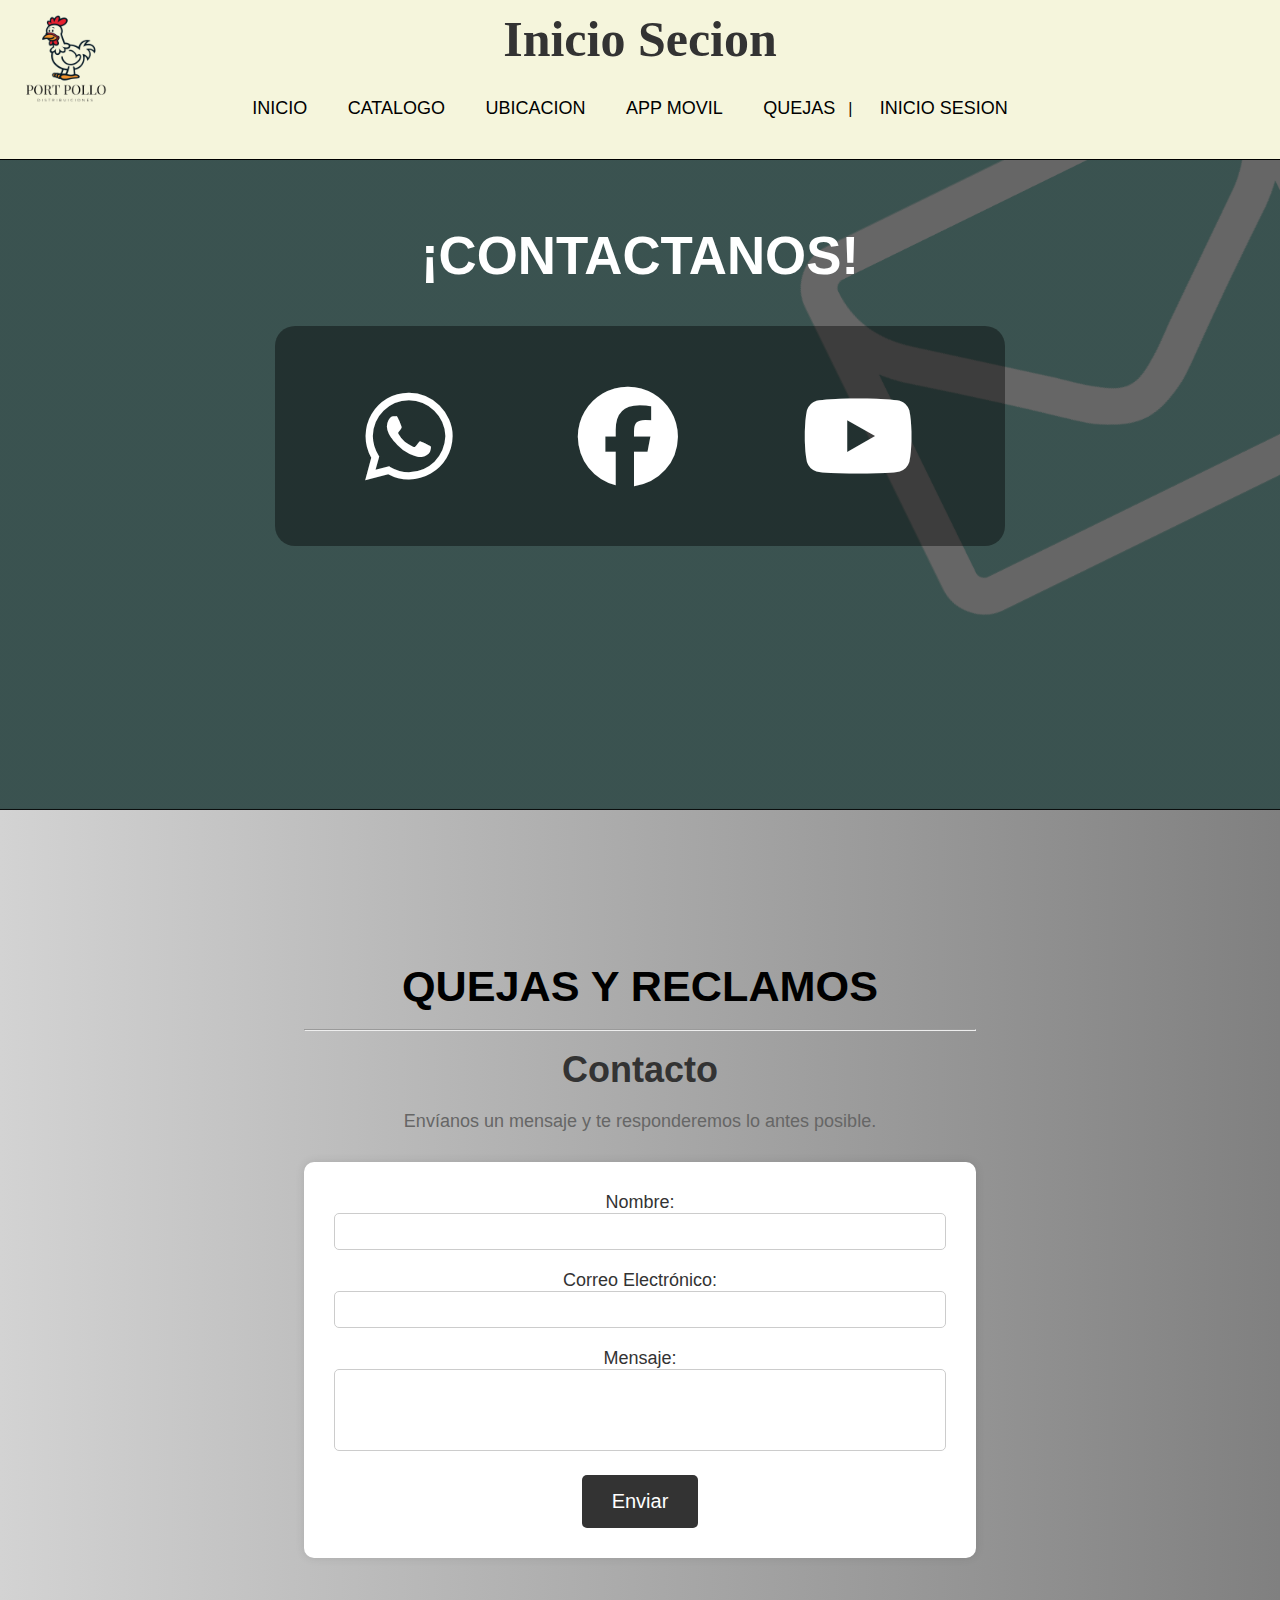
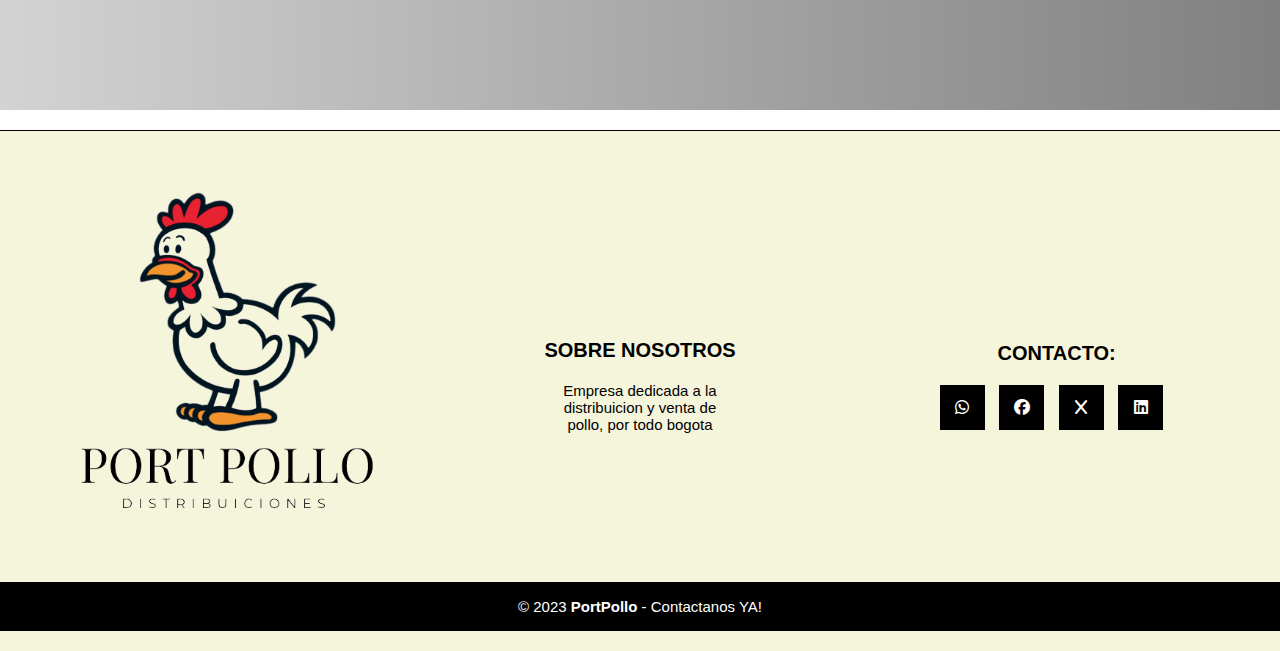
<file: paginas/contacto.html>
<!DOCTYPE html>
<html lang="en">
  <head>
    <meta charset="UTF-8" />
    <meta name="viewport" content="width=device-width, initial-scale=1.0" />
    <title>AGROPLUS</title>
    <link rel="stylesheet" href="../css/estilos.css" />
    <link
      rel="stylesheet"
      href="https://cdnjs.cloudflare.com/ajax/libs/font-awesome/6.4.2/css/all.min.css"
    />
  </head>
  <body>
    <nav>
      <input type="checkbox" id="check" />
      <label for="check" class="checkbtn">
        <i class="fa-solid fa-bars" style="color: #000000"></i>
      </label>
      <a href="#" class="enlace">
        <img src="../imagenes/logo-port-pollo.png" alt="imagen" class="logo" />
      </a>
      <h2 class="tituloheader" align="center"> Inicio Secion</h2>
      <ul>
        <li><a href="../index.html">inicio</a></li>
        <li><a href="../paginas/catalogo.html">Catalogo</a></li>
        <li><a href="../paginas/ubicacion.html">Ubicacion</a></li>
        <li><a href="../paginas/pagapp.html">App Movil</a></li>
        <li><a href="../paginas/contacto.html">Quejas</a>|</li>
        <li><a href="../paginas/contacto.html">Inicio Sesion</a></li>
      </ul>
    </nav>
    <section id="hero2">
      <div>
        <h1>¡CONTACTANOS!</h1>
        <div class="box2">
          <div class="social-icons2">
            <a href="https://wa.me/qr/TFDKDT3XYVFGJ1" class="fab fa-whatsapp"></a>
            <a href="#" class="fab fa-facebook"></a>
            <a href="#" class="fab fa-youtube"></a>
          </div>
          <form action="../paginas/catalogo.html">
          </form>
        </div>
      </div>
    </section>

    <section id="contact" class="contact-section">
      <h2 class="t2">QUEJAS Y RECLAMOS</h2>
      <div class>
        <br>
        <hr>
        <br>
        <h2 class="contact-heading">Contacto</h2>
        <p class="contact-description">
          Envíanos un mensaje y te responderemos lo antes posible.
        </p>
        <form action="" method="POST" class="contact-form">
          <div class="form-group">
            <label for="nombre" class="form-label">Nombre:</label>
            <input
              type="text"
              id="nombre"
              name="nombre"
              required
              class="form-input"
            />
          </div>

          <div class="form-group">
            <label for="correo" class="form-label">Correo Electrónico:</label>
            <input
              type="email"
              id="correo"
              name="correo"
              required
              class="form-input"
            />
          </div>

          <div class="form-group">
            <label for="mensaje" class="form-label">Mensaje:</label>
            <textarea
              id="mensaje"
              name="mensaje"
              rows="4"
              required
              class="form-input"
            ></textarea>
          </div>

          <button type="submit" class="form-button">Enviar</button>
        </form>
      </div>
    </section>

    <footer class="pie-pagina">
      
      <div class="grupo-1">
        <div class="box">
          <figure>
            <a href="#">
              <img src="../imagenes/logo-port-pollo.png" alt="logo de agroploplo" />
            </a>
          </figure>
        </div>
        <div class="box">
          <h2>SOBRE NOSOTROS</h2>
          <p>
            Empresa dedicada a la distribuicion y venta de pollo, por todo
            bogota
          </p>
          
        </div>
        <div class="box">
          <h2>CONTACTO:</h2>
          <div class="red-social">
            <a href="#" class="fa-brands fa-whatsapp"></a>
            <a href="#" class="fa-brands fa-facebook"></a>
            <a href="#" class="fa-brands fa-x"></a>
            <a href="#" class="fa-brands fa-linkedin"></a>
          </div>
        </div>
      </div>
      <div class="grupo-2">
        <small>&copy; 2023 <b>PortPollo</b> - Contactanos YA!</small>
      </div>
    
    </footer>
  </body>
</html>
</file>
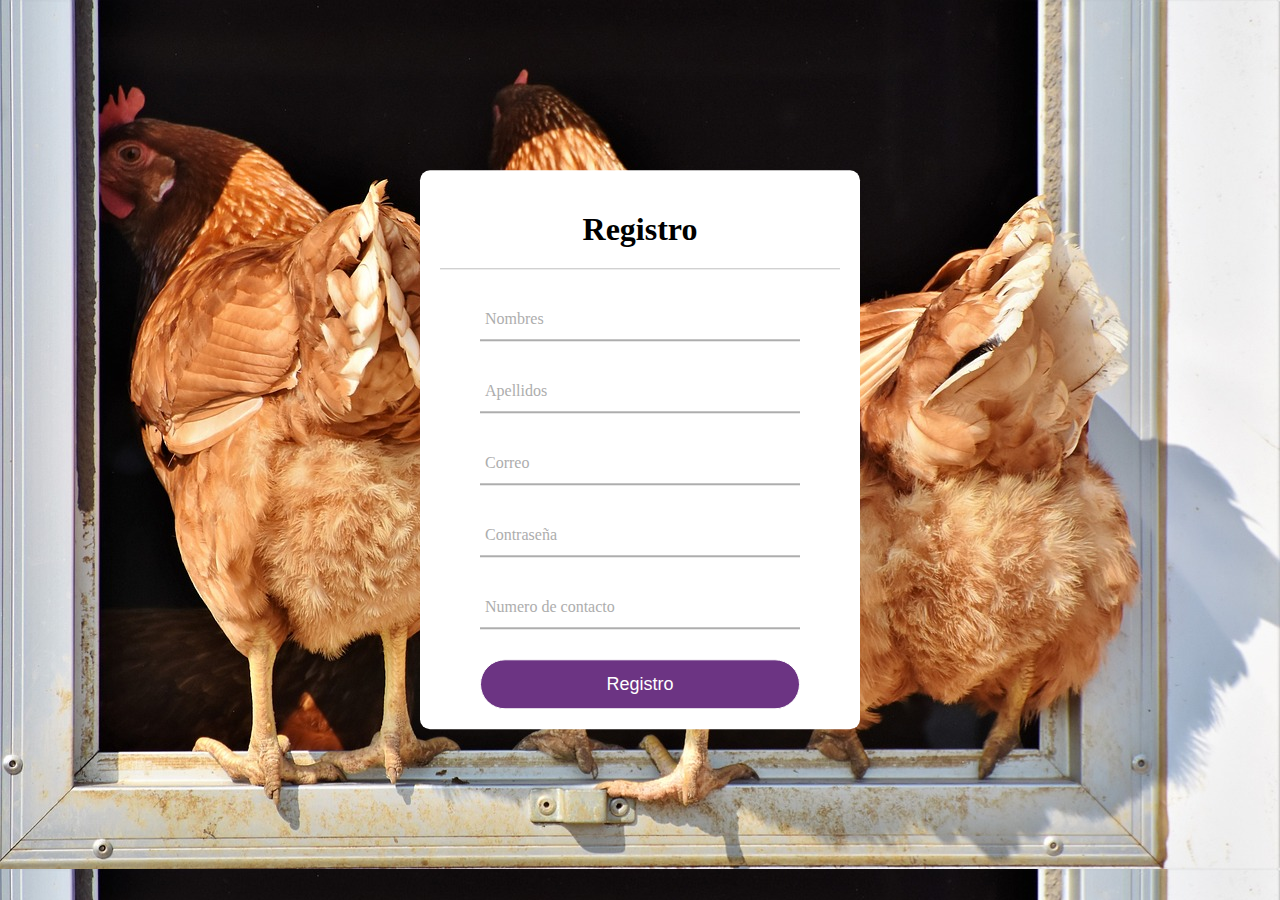
<file: paginas/registro.html>
<!DOCTYPE html>
<html lang="en">
  <head>
    <meta charset="UTF-8" />
    <meta name="viewport" content="width=device-width, initial-scale=1.0" />
    <title>PortPollo</title>
    <link rel="stylesheet" href="../css/registro.css"/>
    <!-- favicon -->
    <link rel="icon" href="../imagenes/favicon-port-pollo.ico">
    <!-- linkeo a font awesome para traer imagenes de iconos-->
    <link
      rel="stylesheet"
      href="https://cdnjs.cloudflare.com/ajax/libs/font-awesome/6.4.2/css/all.min.css"
    />
  </head>
  <body>
    

<!--formulario -->
<div class="formulario">
    <h1>Registro</h1>
    <form method="get">
        <div class="username">
          <input type="text" required>
          <label>Nombres</label>
        </div>
        <div class="username">
            <input type="text" required>
            <label>Apellidos</label>
          </div>
          <div class="username">
            <input type="text" required>
            <label>Correo</label>
          </div>  
        <div class="username">
            <input type="password" required>
            <label>Contraseña</label>
        </div>
        <div class="username">
            <input type="tel" required>
            <label>Numero de contacto</label>
        </div>
          <input type="submit"  value="Registro">
           
    </form>
</div>
 
  </body>
</file>
<file: css/estilos.css>
/* codigo creado por Juan Carvajal - Valentina Cortes */
/* importaciones */
@import "headerG.css";
@import "global.css";
@import "footer.css";
@import "catalogo.css";
@import "contacto.css";
@import "slider.css";
@import "mapa.css";

/*primera section hero (index html)*/

#masspollo .container {
  text-align: center;
  padding: 200px 20px;
}

#hero {
  display: flex;
  align-items: center;
  justify-content: center;
  text-align: center;
  flex-direction: column;
  height: 90vh;
  clear: both;
  color: white;
  background: linear-gradient(0deg, rgba(0, 0, 0, 0.6), rgba(0, 0, 0, 0.6)),
    url(../imagenes/pollo.webp);
  background-repeat: no-repeat;
  background-size: cover;
  background-position: center center;
  margin-top: 170px;
}
#hero button {
  margin-top: 30px;
  padding: 6px;
  border-radius: 12px;
  background-color: rgba(254, 204, 111, 0.4);
  color: white;
  border: solid 1px white;
}
#hero button:hover {
  background-color: rgba(254, 204, 111, 0.8);
  font-size: 15px;
  cursor: pointer;
}


/* estilos de la section de cards (index.html)*/


.cards-container1{
  display: inline-block;
  width: 70%;
  margin: 20px;
  border-radius: 6px;
  overflow: scroll;
  background-color: #f7f7f7;
  box-shadow: 0px 1px 10px rgba(0, 0, 0, .2);
  cursor: default;
  transition: all 400ms ease;
  border: solid 1px orange;
  padding: 5px;
  
  
}
.cards-container1:hover{
  box-shadow: 5px 5px 20px rgba(0, 0, 0, .9);
  transform: translateY(-3%);
}


.cards1 {
  background: linear-gradient(0deg, rgba(0, 0, 0, 0.6), rgba(0, 0, 0, 0.6)),
    url(../imagenes/1600w-NmcFlhJ1GXY.png);
  display: flex;
  height: 100%;
  width: auto;
  background-repeat: no-repeat;
  background-size: cover;
  background-position: center center;
  align-items: center;
  justify-content: center;
  text-align: center;
  filter: opacity();
  margin: 10px; 
}

@media (max-width: 700px) {
  .container{
    flex-direction: column;
    width: 100%;
    

  }
}

.cards2 {
  background: linear-gradient(0deg, rgba(0, 0, 0, 0.6), rgba(0, 0, 0, 0.6)),
    url(https://previews.123rf.com/images/notkoo2008/notkoo20081506/notkoo2008150607076/40719217-los-alimentos-fritos-de-pollo-tema-de-dibujos-animados-patr%C3%B3n-de-fondo-sin-fisuras.jpg);
  display: flex;
  background-repeat: no-repeat;
  background-size: cover;
  background-position: center center;
  align-items: center;
  justify-content: center;
  text-align: center;
  filter: opacity();
  
  
}

.cards-container1 img {
  width: 100%;
  height: 200px;
  opacity: 0.8;
  transition: 0.5s ease;
  
}
.cards-container1 img:hover {
  opacity: 1;
  
}

.cards-container1 .contenido-cartas{
  padding: 15px;
  text-align: center;
}
.cards-container1 .contenido-cartas p{
  line-height: 1.5;
  color: black;
}
.cards-container1 .contenido-cartas h3{
  line-height: 1.5;
  color: black;
}
.cards-container1 .contenido-cartas a{
  text-align: center;
  border:  1px solid orange;
  color: orange;
  border-radius: 10px;
  padding: 10px;
  display: inline-block;
  margin-top: 10px;
  transition: 400ms ease;
}

.cards-container1 .contenido-cartas a:hover{
  background-color: orange;
  color: white;
}

.mas-cosas{
  background-color: beige;
}

#map {
	height: 80%;
  width: 100%;
  
}
.mapaUbi {
  margin-top: 170px;
}

.img{
  width: 1000px;
  height: 1000px;
}

.tituloheader{
color: #333;
font-family: cursive;
font-size: 50px;
}
</file>
<file: css/registro.css>
body {
    margin: 0;
    padding: 0;
    font-family: montserrat;
    background-image:url('../imagenes/registro.jpg');
    height:100vh;
  }

  .formulario {
    position: absolute;
    top:50%;
    left:50%;
    transform: translate(-50%,-50%);
    width: 400px;
    background: white;
    border-radius: 10px;
    padding: 20px;
  }

  .formulario h1 {
    text-align: center;
    padding: 0 0 20px 0;
    border-bottom: 1px  solid silver;

  }

  .formulario form {
    padding: 0 40px;
    box-sizing: border-box;
  }
  
  form .username{
    position:relative;
    border-bottom: 2px solid #adadad;
    margin: 30px 0;
  }

  .username input{
    width: 100%;
    padding: 0 5px;
    height: 40px;
    font-size: 16px;
    border:none;
    background: none;
    outline: none;
  }

  .username label{
    position:absolute;
    top:50%;
    left:5px;
    color: #adadad;
    transform: translateY(-50%);
    font-size: 16px;
    pointer-events: none;
    transition: -5s;
  }

  .username span::before{
        content: '';
        position: absolute;
        top:40px;
        left:0;
        width:100%;
        height:2px;
        background: #6c3483;
        transition: -5s;
  }


    .username input:focus ~ label,
    .username input:focus ~ label{
        top: -5px;
        color: #6c3483;
    }
      
    .username input:focus ~ span::before,
    .username input:focus ~ span::before{
        width: 100%;    
    }

    .recordar{
        margin: -5px 0 20px 5px;
        color:blue;
        cursor:pointer;
    }

    .recordar hover{
        text-decoration: underline;
    }

    input[type="submit"]{
        width:100%;
        height:50px;
        border: 1px solid;
        background: #6c3483;
        border-radius: 25px;
        font-size: 18px;
        color:white;
        cursor:pointer;
        outline: none;
    }

    input[type="submit"]:hover{
        border-color: purple;
        transition: .5s;
    }

    .registrarse{
        margin: 30px 0;
        text-align: center;
        font-size: 16px;
        color:black;
    }

    .registrarse a{
        color:blue;
        text-decoration: none;
    }

    .registrarse a:hover{
        text-decoration: underline;
    }
</file>
